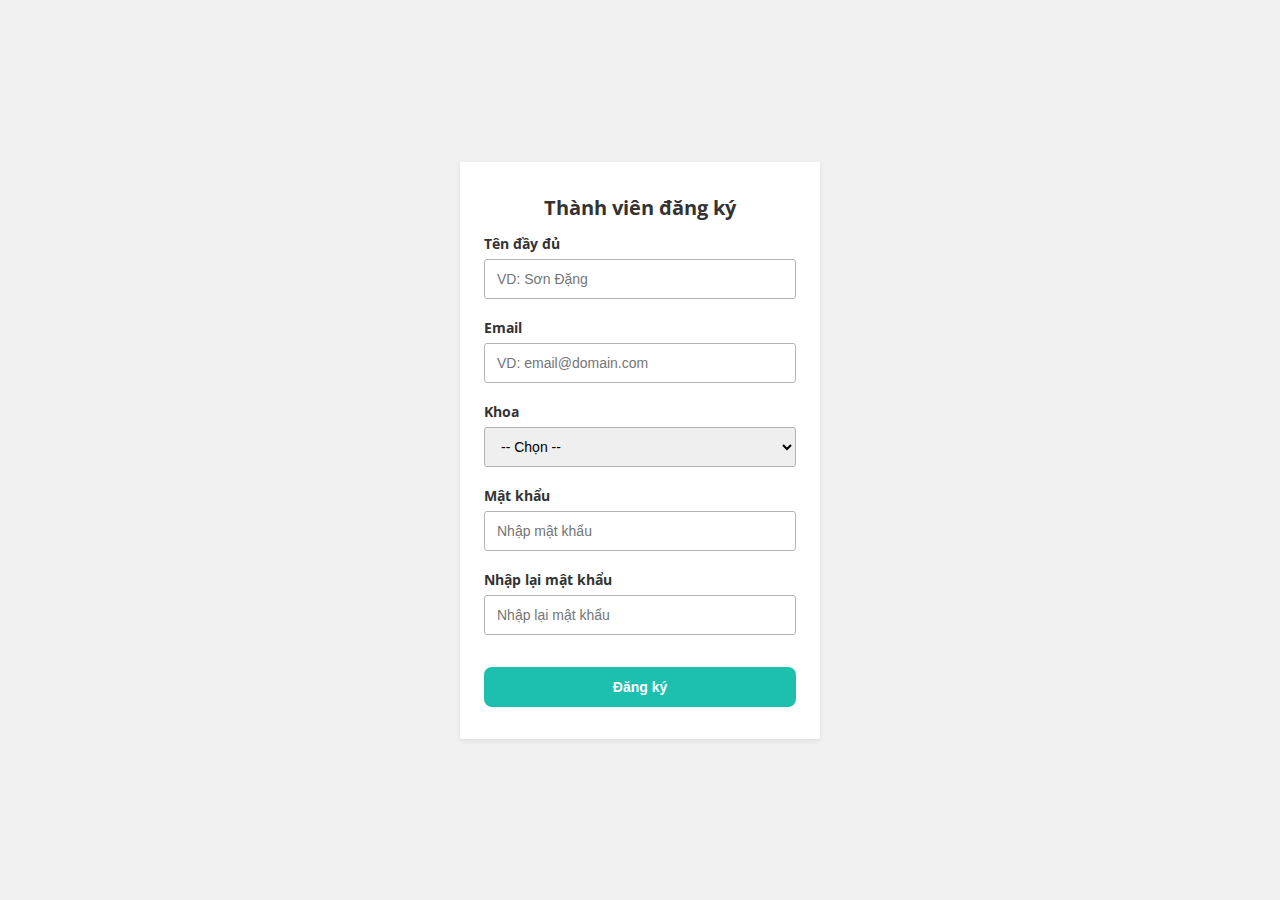
<file: Validation Form/index.html>
<!DOCTYPE html>
<html lang="en">
<head>
    <meta charset="UTF-8">
    <meta http-equiv="X-UA-Compatible" content="IE=edge">
    <meta name="viewport" content="width=device-width, initial-scale=1.0">
    <link href="https://fonts.googleapis.com/css?family=Open+Sans:400,600,300" rel="stylesheet" type="text/css">
    <link rel="stylesheet" href="./style.css"></a>
    <title>Document</title>
</head>
<body>
    <div class="main">

        <form action="" method="POST" class="form" id="form-1">
          <h3 class="heading">Thành viên đăng ký</h3>
          <br>
          <div class="form-group">
            <label for="fullname" class="form-label">Tên đầy đủ</label>
            <input id="fullname" name="fullname" type="text" placeholder="VD: Sơn Đặng" class="form-control">
            <span class="form-message"></span>
          </div>
  
          <div class="form-group">
            <label for="email" class="form-label">Email</label>
            <input id="email" name="email" type="text" placeholder="VD: email@domain.com" class="form-control">
            <span class="form-message"></span>
          </div>

          <div class="form-group">
            <label for="college" class="form-label">Khoa</label>
            <select id="college" name="college" class="form-control">
              <option value="">-- Chọn --</option>
              <option value="cntt">-- CNTT & TT --</option>
              <option value="kt">-- Kinh tế --</option>
            </select>
            <span class="form-message"></span>
          </div>

          <div class="form-group">
            <label for="password" class="form-label">Mật khẩu</label>
            <input id="password" name="password" type="password" placeholder="Nhập mật khẩu" class="form-control">
            <span class="form-message"></span>
          </div>
  
          <div class="form-group">
            <label for="password_confirmation" class="form-label">Nhập lại mật khẩu</label>
            <input id="password_confirmation" name="password_confirmation" placeholder="Nhập lại mật khẩu" type="password" class="form-control">
            <span class="form-message"></span>
          </div>

      
  
          <button class="form-submit">Đăng ký</button>
        </form>
  
        <!-- <form action="" method="POST" class="form" id="form-2">
          <h3 class="heading">Đăng nhập</h3>
            
          <div class="spacer"></div>
  
          <div class="form-group">
            <label for="email" class="form-label">Email</label>
            <input id="email" name="email" type="text" placeholder="VD: email@domain.com" class="form-control">
            <span class="form-message"></span>
          </div>
  
          <div class="form-group">
            <label for="password" class="form-label">Mật khẩu</label>
            <input id="password" name="password" type="password" placeholder="Nhập mật khẩu" class="form-control">
            <span class="form-message"></span>
          </div>
  
          <button class="form-submit">Đăng nhập</button>
        </form> -->
  
      </div>
      <script src="./validator.js"></script> 
      <script>
         
        document.addEventListener('DOMContentLoaded', function () {
          // Mong muốn của chúng ta
          Validator({
            form: '#form-1',
            formGroupSelector: '.form-group',
            errorSelector: '.form-message',
            rules: [
              Validator.isRequired('#fullname','Vui lòng nhập họ tên'),
              Validator.isEmail('#email'),
              Validator.minLength('#password', 6),
              Validator.isRequired('#password_confirmation'),
              Validator.isRequired('#college'),
              Validator.isConfirmed('#password_confirmation', function () {
                return document.querySelector('#form-1 #password').value;
              }, 'Mật khẩu nhập lại không chính xác')
            ],
            onSubmit: function (data) {
              // Call API
              console.log(data);
            }
          });

 
  
  
        //   Validator({
        //     form: '#form-2',
        //     formGroupSelector: '.form-group',
        //     errorSelector: '.form-message',
        //     rules: [
        //       Validator.isEmail('#email'),
        //       Validator.minLength('#password', 6),
        //     ],
        //     onSubmit: function (data) {
        //       // Call API
        //       console.log(data);
        //     }
        //   });
        });
  
      </script>

</body>
</html>
</file>
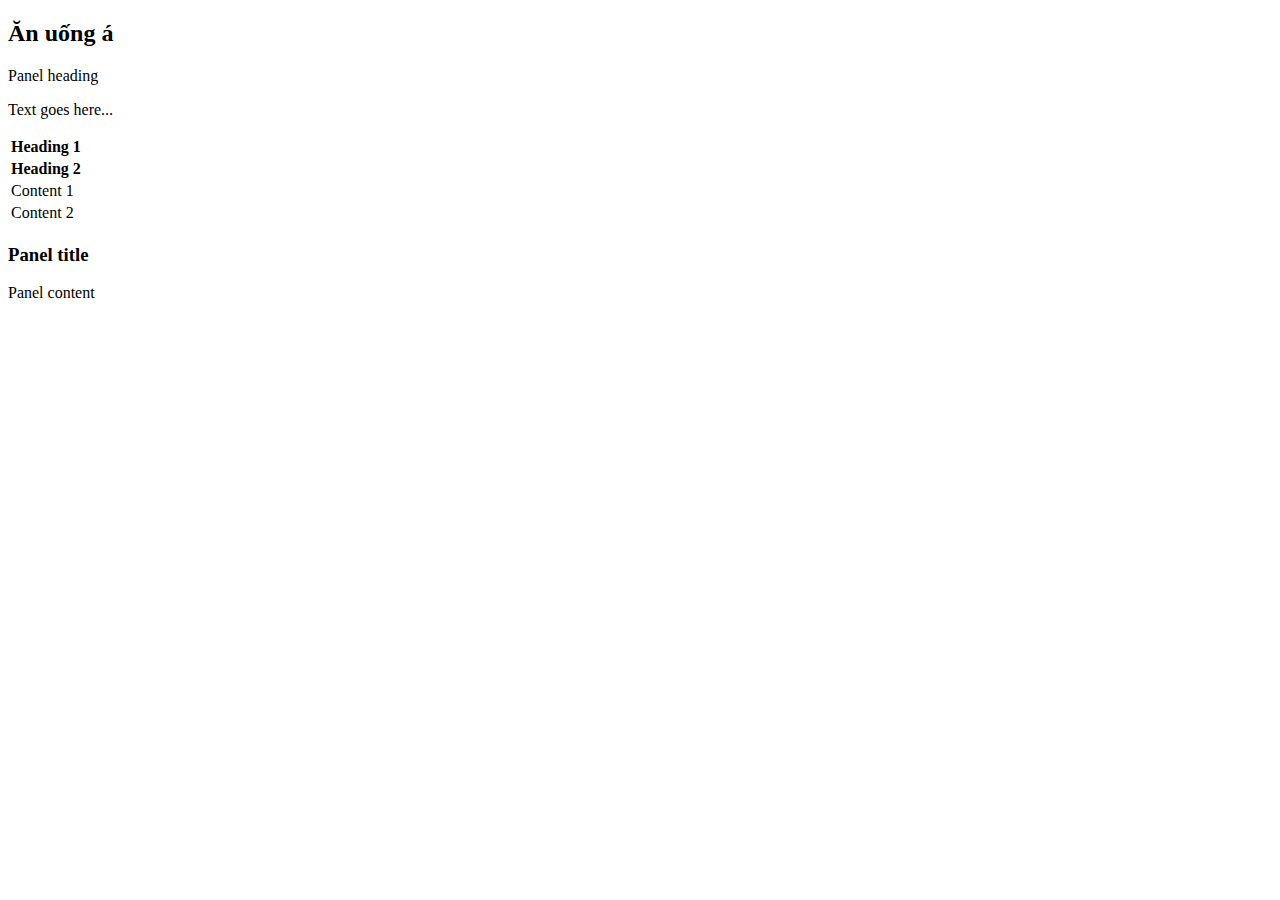
<file: Callback/every() method/index.html>
<!DOCTYPE html>
<html lang="en">
<head>
    <meta charset="UTF-8">
    <meta http-equiv="X-UA-Compatible" content="IE=edge">
    <meta name="viewport" content="width=device-width, initial-scale=1.0">
    <title>Document</title>
</head>
<body>
    <h2>Ăn uống á</h2>
    
    <div class="panel panel-default">
        <!-- Default panel contents -->
        <div class="panel-heading">Panel heading</div>
            <div class="panel-body">
                <p>Text goes here...</p>
            </div>
    
            <!-- Table -->
            <table class="table">
                <thead>
                    <tr>
                        <th>Heading 1</th>
                    </tr>
                    <tr>
                        <th>Heading 2</th>
                    </tr>
                </thead>
                <tbody>
                    <tr>
                        <td>Content 1</td>
                    </tr>
                    <tr>
                        <td>Content 2</td>
                    </tr>
                </tbody>
            </table>
    </div>
    
    <div class="panel panel-success">
          <div class="panel-heading">
                <h3 class="panel-title">Panel title</h3>
          </div>
          <div class="panel-body">
                Panel content
          </div>
    </div>
    
<script src="main.js"></script> 
</body>
</html>
</file>
<file: Validation Form/style.css>
* {
    padding: 0;
    margin: 0;
    box-sizing: border-box;
}
html {
    color: #333;
    font-size: 62.5%;
    font-family: 'Open Sans', sans-serif;
}
.main {
    background: #f1f1f1;
    min-height: 100vh;
    display: flex;
    justify-content: center;
}
.form {
    width: 360px;
    min-height: 100px;
    padding: 32px 24px;
    text-align: center;
    background: #fff;
    border-radius: 2px;
    margin: 24px;
    align-self: center;
    box-shadow: 0 2px 5px 0 rgba(51,62,73,.1);
}
.form .heading {
    font-size: 2rem;
}
.form .desc {
    text-align: center;
    color: #636d77;
    font-size: 1.6rem;
    font-weight: lighter;
    line-height: 2.4rem;
    margin-top: 16px;
    font-weight: 300;
}

.form-group {
    display: flex;
    margin-bottom: 16px;
    flex-direction: column;
}

.form-label,
.form-message {
    text-align: left;
}

.form-label {
    font-weight: 700;
    padding-bottom: 6px;
    line-height: 1.8rem;
    font-size: 1.4rem;
}

.form-control {
    height: 40px;
    padding: 8px 12px;
    border: 1px solid #b3b3b3;
    border-radius: 3px;
    outline: none;
    font-size: 1.4rem;
}

.form-control:hover {
    border-color: #1dbfaf;
}

.form-group.invalid .form-control {
    border-color: #f33a58;
}

.form-group.invalid .form-message {
    color: #f33a58;
}

.form-message {
    font-size: 1.2rem;
    line-height: 1.6rem;
    padding: 4px 0 0;
}

.form-submit {
    outline: none;
    background-color: #1dbfaf;
    margin-top: 12px;
    padding: 12px 16px;
    font-weight: 600;
    color: #fff;
    border: none;
    width: 100%;
    font-size: 14px;
    border-radius: 8px;
    cursor: pointer;
}

.form-submit:hover {
    background-color: #1ac7b6;
}

.spacer {
    margin-top: 36px;
}
</file>
